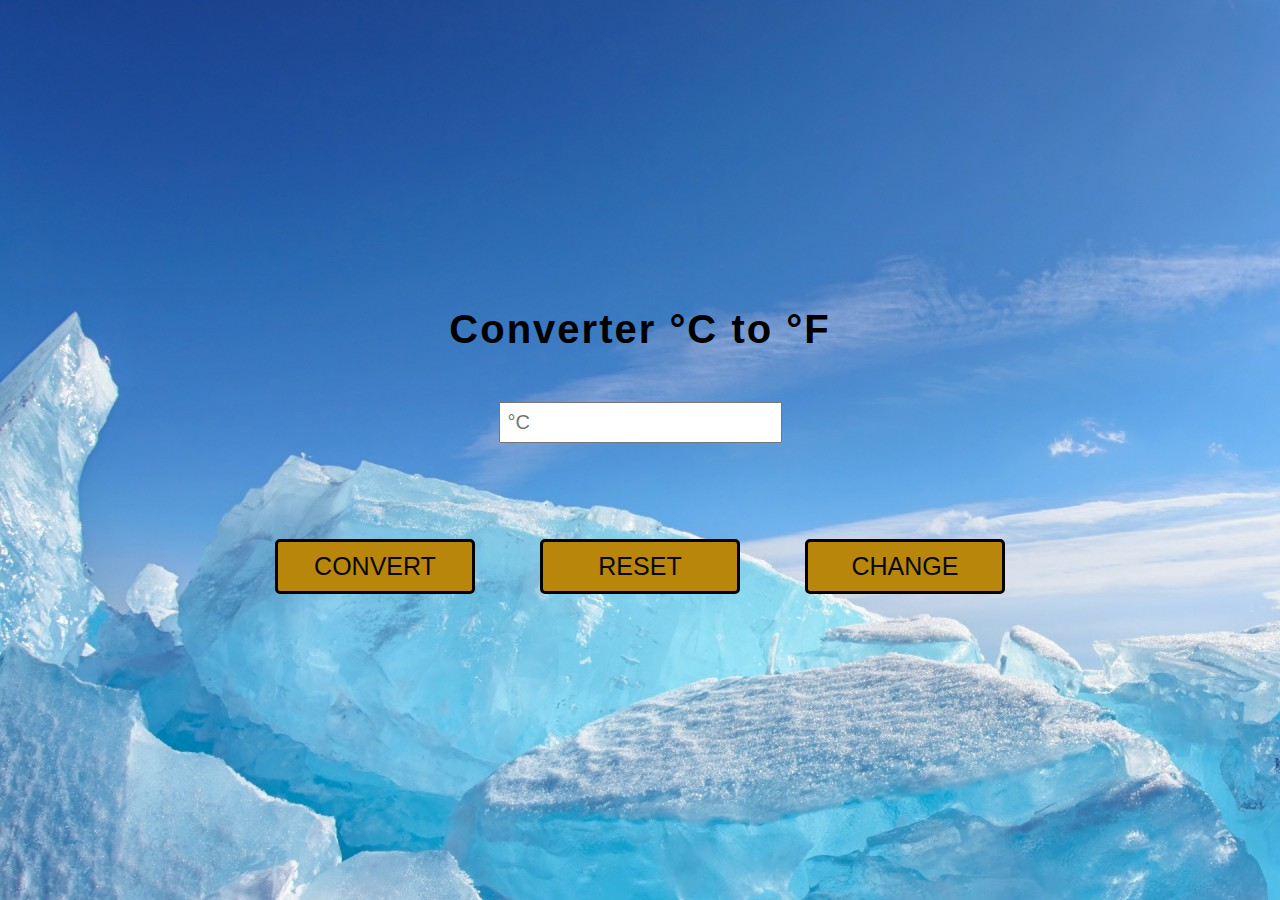
<file: Task 3: Temperature Converter/index.html>
<!DOCTYPE html>
<html lang="en">
<head>
    <meta charset="UTF-8">
    <meta http-equiv="X-UA-Compatible" content="IE=edge">
    <meta name="viewport" content="width=device-width, initial-scale=1.0">
    <title>Temperature Converter</title>
    <link href="style.css" rel="stylesheet">

    <link rel="preconcert" href="https://fonts.gstatic.com">
    <link href="https://fonts.googleapis.com/css2?family=Roboto:wght@400;700&display=swap" rel="stylesheet">

    <link rel="icon" href="thermometer.jpg" type="image/png">
    <script src="script.js" defer></script>

</head>

<body background="bg.jpg">
    <header>
        <label for="converter">Converter <span class="C">°C</span> to <span class="F">°F</span></label>
    </header>

    <div>
        <input type="text" id="converter" placeholder="°C">
    </div>

    <p class="result"></p>

    <div id="buttons">
        <button class="convertButton">Convert</button>
        <button class="resetButton">Reset</button>
        <button class="changeButton">Change</button>
    </div>

</body>
</html>
</file>
<file: Task 3: Temperature Converter/style.css>
* {
    box-sizing: border-box;
    margin: 0;
    padding: 0;
  }
  :root {
    font-family: "Roboto", sans-serif;
    
  }
  body {
    display: flex;
    justify-content: center;
    align-items: center;
    flex-direction: column;
    height: 100vh;
    font-size: 20px;
  }
  label {
    font-family: 'Lucida Sans', 'Lucida Sans Regular', 'Lucida Grande', 'Lucida Sans Unicode', Geneva, Verdana, sans-serif;
    font-size: 40px;
    letter-spacing: 2px;
    font-weight: bold;
  }
  input {
    margin: 50px 0 10px;
    padding: 7px;
    font-size: 20px;
  }
  .result {
    font-family: 'Lucida Sans', 'Lucida Sans Regular', 'Lucida Grande', 'Lucida Sans Unicode', Geneva, Verdana, sans-serif;
    margin: 10px 0 50px;
    font-size: 26px;
    color: rgb(255, 255, 102);
    letter-spacing: 1px;
    height: 1em;
    font-weight: bold;
  }
  
  button {
    width: 200px;
    margin: 0 30px;
    padding: 10px 30px;
    background: none;
    background-color:darkgoldenrod;
    border: 3px solid #030303;
    color: #080808;
    transition: .3s;
    border-radius: 5px;
    font-size: 25px;
    box-shadow: 3px 3px 10px var(--color);
    text-transform: uppercase;
    cursor: pointer;
    font-family: 'Lucida Sans', 'Lucida Sans Regular', 'Lucida Grande', 'Lucida Sans Unicode', Geneva, Verdana, sans-serif;
  }
  button:hover {
    color:rgb(240, 6, 6);
    box-shadow: 3px 3px 10px var(--color2);
    animation: pulse 1s infinite;
    transition: .3s;
  }
    @keyframes pulse {
     0% {
       transform: scale(1);
     }
     70% {
       transform: scale(.9);
     }
       100% {
       transform: scale(1);
     }
  }
  
  
  /* ------> Media queries <------ */
  @media screen and (max-width: 500px){ /*Smartphones*/
    label{
      font-size: 35px;
    }
  }
  @media screen and (max-width: 1000px) {/*Bigger screens*/
    button {
      display: flex;
      margin-bottom: 20px;
      justify-content: center;
    }
  }
</file>
